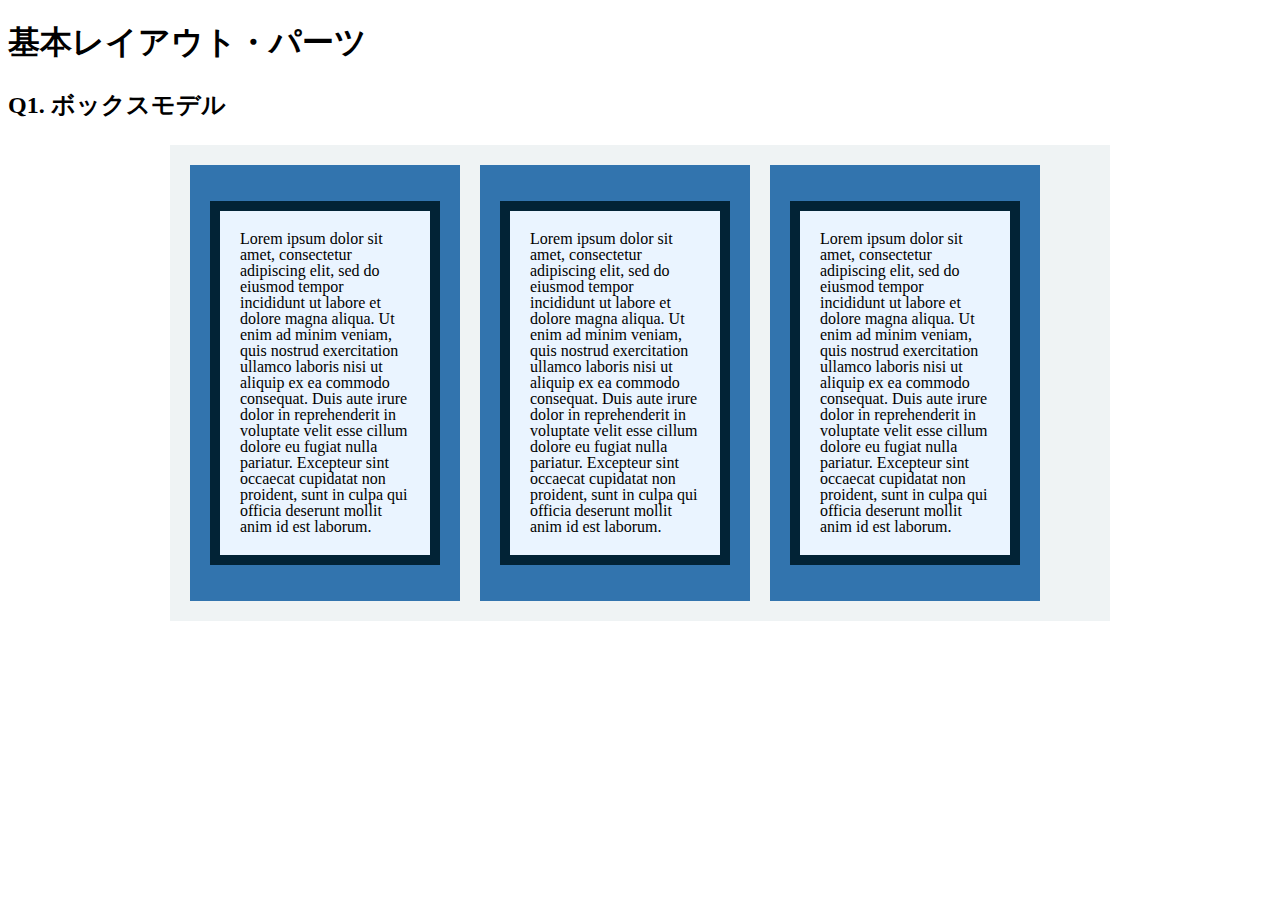
<file: layout_parts/q1/index.html>
<!DOCTYPE html>
<html>

<head>
  <meta charset="utf-8">
  <meta http-equiv="X-UA-Compatible" content="IE=edge">
  <meta name="viewport" content="width=device-width, initial-scale=1.0, maximum-scale=1.0, user-scalable=no">
  <meta name="format-detection" content="telephone=no">
  <title>基本レイアウト・パーツ</title>
  <link rel="stylesheet" href="http://gizumo-inc.github.io/sample/front-lesson/layout_parts_new/assets/css/reset.css">
  <link rel="stylesheet" href="http://gizumo-inc.github.io/sample/front-lesson/layout_parts_new/assets/css/base.css">
  <link rel="stylesheet" href="css/style.css">
</head>

<body>
  <div class="wrapper">
    <h1 class="title">基本レイアウト・パーツ</h1>
    <h2 class="headline">
      <p class="headline__text">Q1. ボックスモデル</p>
    </h2>
    <div class="box">
      <!-- 回答はクラスq1の要素の中に書いてね -->
      <!-- すでについてるクラスにはstyleを指定しない。styleをつける場合は自分で新たにクラスをつけること -->
      <div class="q1 contents clearfix">

        <div class="c-box">
          <p>Lorem ipsum dolor sit amet, consectetur adipiscing elit, sed do eiusmod tempor incididunt ut labore
            et dolore magna aliqua. Ut enim ad minim veniam, quis nostrud exercitation ullamco laboris nisi ut
            aliquip ex ea commodo consequat. Duis aute irure dolor in reprehenderit in voluptate velit esse cillum
            dolore eu fugiat nulla pariatur. Excepteur sint occaecat cupidatat non proident, sunt in culpa qui
            officia deserunt mollit anim id est laborum.</p>
        </div>
        <!-- c-box -->

        <div class="c-box">
          <p>Lorem ipsum dolor sit amet, consectetur adipiscing elit, sed do eiusmod tempor incididunt ut labore
            et dolore magna aliqua. Ut enim ad minim veniam, quis nostrud exercitation ullamco laboris nisi ut
            aliquip ex ea commodo consequat. Duis aute irure dolor in reprehenderit in voluptate velit esse cillum
            dolore eu fugiat nulla pariatur. Excepteur sint occaecat cupidatat non proident, sunt in culpa qui
            officia deserunt mollit anim id est laborum.</p>
        </div>
        <!-- c-box -->
        <div class="c-box">
          <p>Lorem ipsum dolor sit amet, consectetur adipiscing elit, sed do eiusmod tempor incididunt ut labore
            et dolore magna aliqua. Ut enim ad minim veniam, quis nostrud exercitation ullamco laboris nisi ut
            aliquip ex ea commodo consequat. Duis aute irure dolor in reprehenderit in voluptate velit esse cillum
            dolore eu fugiat nulla pariatur. Excepteur sint occaecat cupidatat non proident, sunt in culpa qui
            officia deserunt mollit anim id est laborum.</p>
        </div>
        <!-- c-box -->

      </div>
      <!-- contents -->


      <!-- 回答はクラスq1の要素の中に書いてね -->
    </div>
  </div>
</body>

</html>
</file>
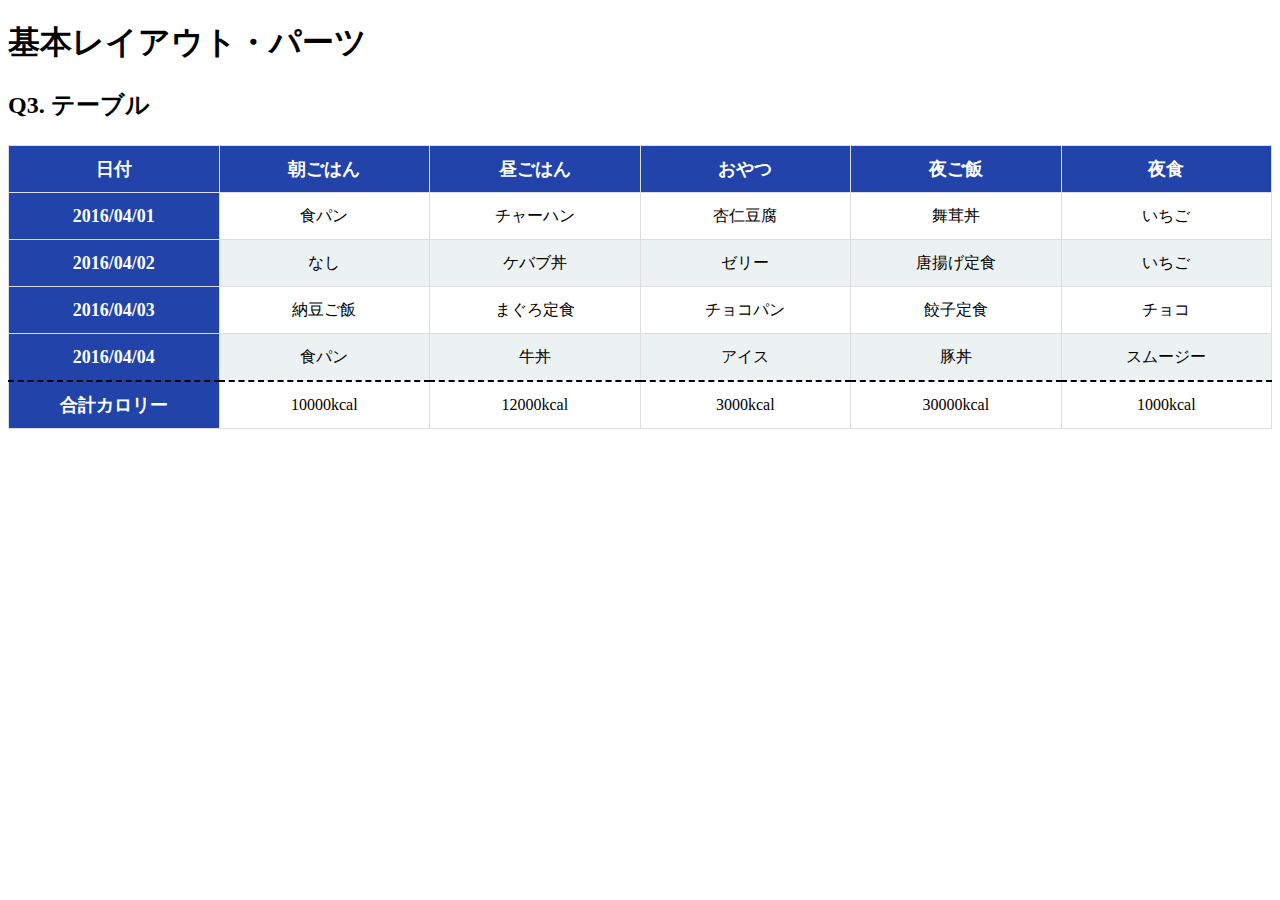
<file: layout_parts/q3/index.html>
<!DOCTYPE html>
<html>

<head>
  <meta charset="utf-8">
  <meta http-equiv="X-UA-Compatible" content="IE=edge">
  <meta name="viewport" content="width=device-width, initial-scale=1.0, maximum-scale=1.0, user-scalable=no">
  <meta name="format-detection" content="telephone=no">
  <title>基本レイアウト・パーツ</title>
  <link rel="stylesheet" href="http://gizumo-inc.github.io/sample/front-lesson/layout_parts_new/assets/css/reset.css">
  <link rel="stylesheet" href="http://gizumo-inc.github.io/sample/front-lesson/layout_parts_new/assets/css/base.css">
  <link rel="stylesheet" href="css/style.css">
</head>

<body>
  <div class="wrapper">
    <h1 class="title">基本レイアウト・パーツ</h1>
    <h2 class="headline">
      <p class="headline__text">Q3. テーブル</p>
    </h2>
    <div class="box">
      <!-- 回答はクラスq3の要素の中に書いてね -->
      <!-- すでについてるクラスにはstyleを指定しない。styleをつける場合は自分で新たにクラスをつけること -->

      <div class="q3">
        <table class="q-table">
          <thead>
            <tr>
              <th>日付</th>
              <th>朝ごはん</th>
              <th>昼ごはん</th>
              <th>おやつ</th>
              <th>夜ご飯</th>
              <th>夜食</th>
            </tr>
          </thead>
          <tbody>
            <tr>
              <th>2016/04/01</th>
              <td>食パン</td>
              <td>チャーハン</td>
              <td>杏仁豆腐</td>
              <td>舞茸丼</td>
              <td>いちご</td>
            </tr>
            <!-- class="is-grey" -->
            <tr>
              <th>2016/04/02</th>
              <td>なし</td>
              <td>ケバブ丼</td>
              <td>ゼリー</td>
              <td>唐揚げ定食</td>
              <td>いちご</td>
            </tr>
            <tr>
              <th>2016/04/03</th>
              <td>納豆ご飯</td>
              <td>まぐろ定食</td>
              <td>チョコパン</td>
              <td>餃子定食</td>
              <td>チョコ</td>
            </tr>
            <!-- class="is-grey" -->
            <tr>
              <th>2016/04/04</th>
              <td>食パン</td>
              <td>牛丼</td>
              <td>アイス</td>
              <td>豚丼</td>
              <td>スムージー</td>
            </tr>
            <!-- class="is-dashed" -->
            <tr>
              <th>合計カロリー</th>
              <td>10000kcal</td>
              <td>12000kcal</td>
              <td>3000kcal</td>
              <td>30000kcal</td>
              <td>1000kcal</td>
            </tr>
          </tbody>

        </table>

      </div>
      <!-- 回答はクラスq3の要素の中に書いてね -->
    </div>
  </div>
</body>

</html>
</file>
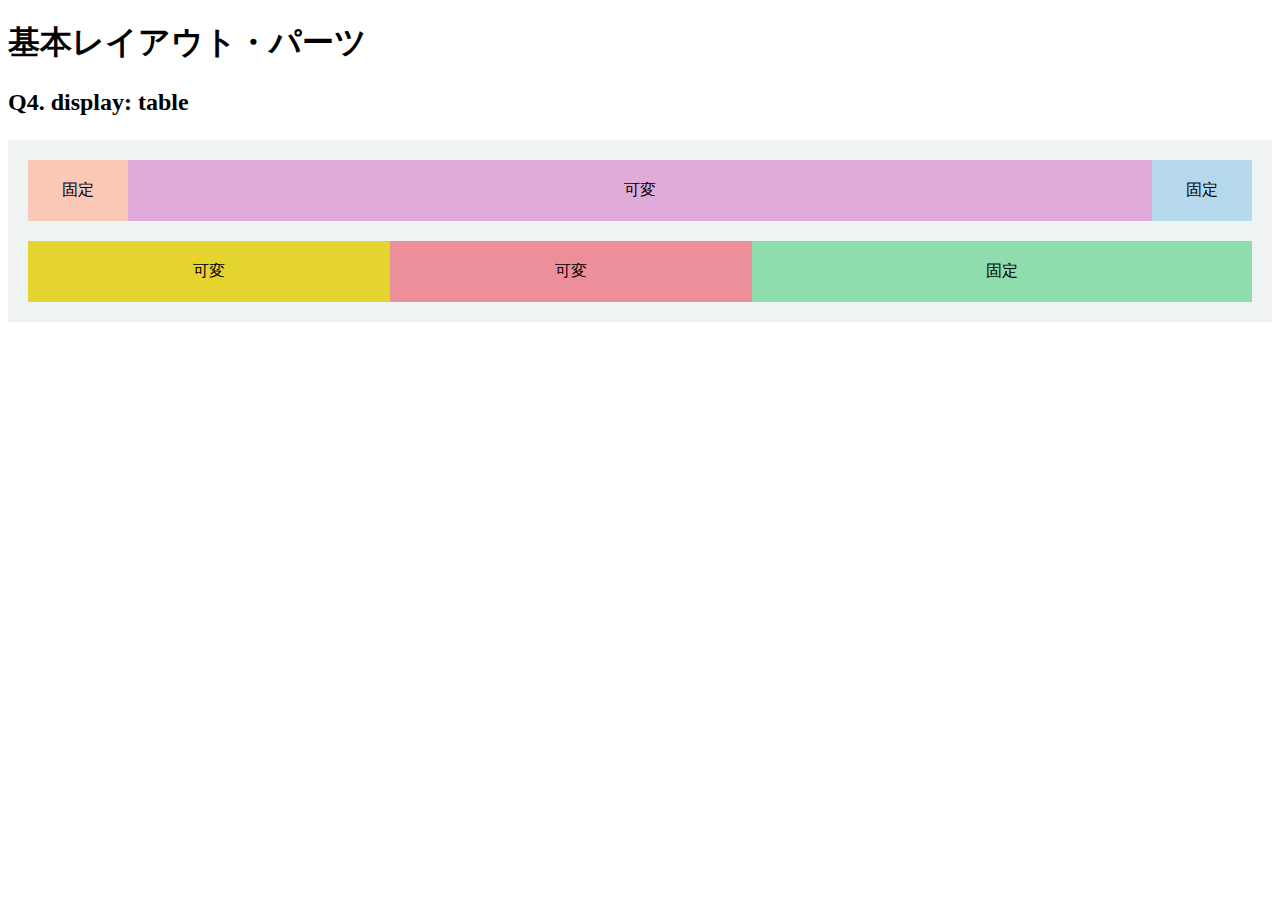
<file: layout_parts/q4/index.html>
<!DOCTYPE html>
<html>

<head>
  <meta charset="utf-8">
  <meta http-equiv="X-UA-Compatible" content="IE=edge">
  <meta name="viewport" content="width=device-width, initial-scale=1.0, maximum-scale=1.0, user-scalable=no">
  <meta name="format-detection" content="telephone=no">
  <title>基本レイアウト・パーツ</title>
  <link rel="stylesheet" href="http://gizumo-inc.github.io/sample/front-lesson/layout_parts_new/assets/css/reset.css">
  <link rel="stylesheet" href="http://gizumo-inc.github.io/sample/front-lesson/layout_parts_new/assets/css/base.css">
  <link rel="stylesheet" href="css/style.css">
</head>

<body>
  <div class="wrapper">
    <h1 class="title">基本レイアウト・パーツ</h1>
    <h2 class="headline">
      <p class="headline__text">Q4. display: table</p>
    </h2>
    <div class="box">
      <!-- 回答はクラスq4の要素の中に書いてね -->
      <!-- すでについてるクラスにはstyleを指定しない。styleをつける場合は自分で新たにクラスをつけること -->
      <!-- 新たにタグは追加しなくてもできます。 -->

      <!-- ASK -->
      <!-- Q1.色分けするとき、'is-**'みたいにクラスを振ってバックグラウンドカラーをつけた方がいい？それともf-line内だと、可変が1つしかないのでそれにはクラスを振らずに、可変のクラスに直接バックグラウンドカラーをつけるべき？ -->
      <!-- A1. -->
      <!-- ASK -->
      <div class="q4 is-table">
        <div class="t-contents">
          <div class="common is-orange">固定</div>
          <div class="common is-purple">可変</div>
          <div class="common is-blue">固定</div>
        </div>
        <div class="t-contents">
          <div class="common is-red">可変</div>
          <div class="common is-yellow">可変</div>
          <div class="common is-green">固定</div>
        </div>
      </div>
      <!-- 回答はクラスq4の要素の中に書いてね -->
    </div>
  </div>
</body>

</html>
</file>
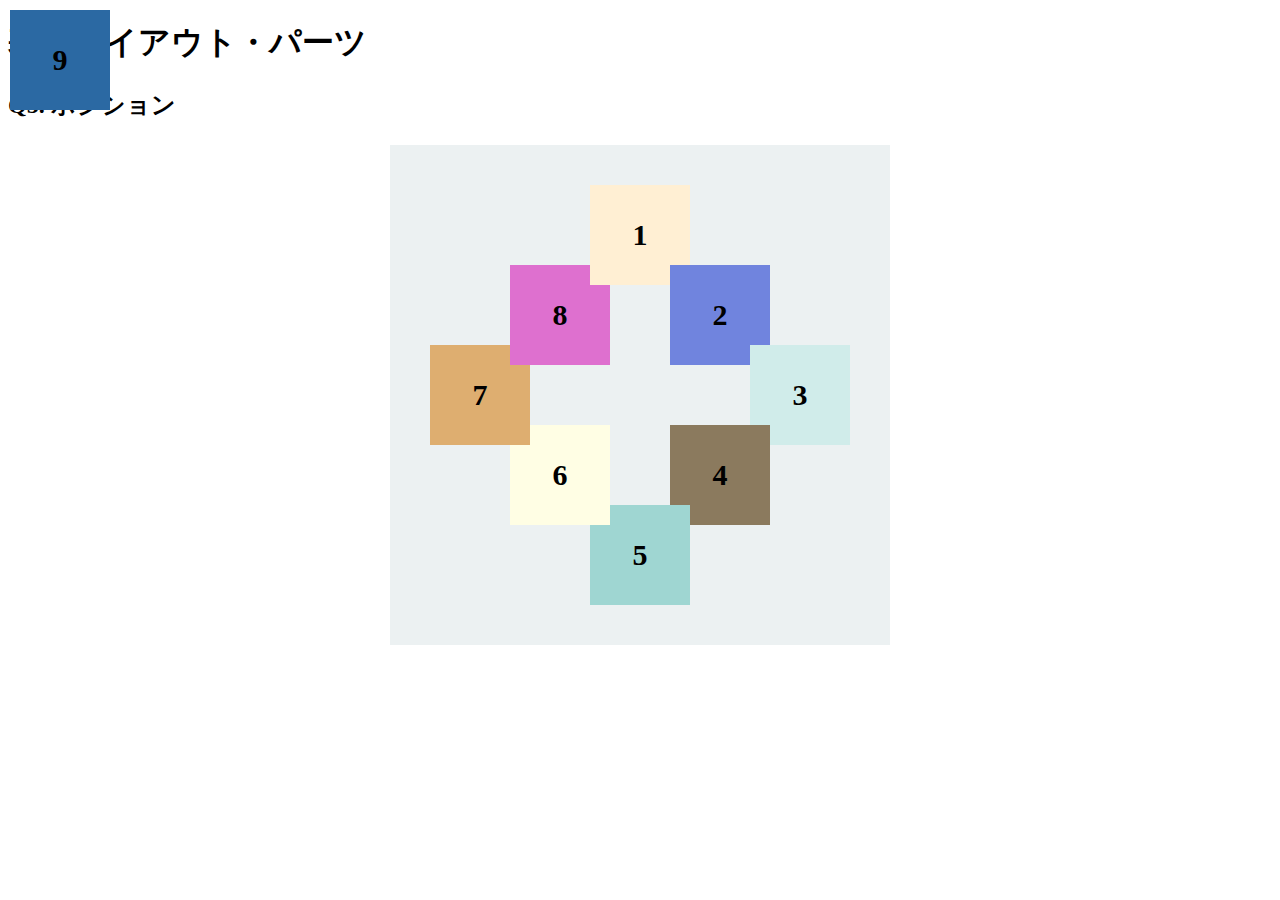
<file: layout_parts/q5/index.html>
<!DOCTYPE html>
<html>
  <head>
    <meta charset="utf-8">
    <meta http-equiv="X-UA-Compatible" content="IE=edge">
    <meta name="viewport" content="width=device-width, initial-scale=1.0, maximum-scale=1.0, user-scalable=no">
    <meta name="format-detection" content="telephone=no">
    <title>基本レイアウト・パーツ</title>
    <link rel="stylesheet" href="http://gizumo-inc.github.io/sample/front-lesson/layout_parts_new/assets/css/reset.css">
    <link rel="stylesheet" href="http://gizumo-inc.github.io/sample/front-lesson/layout_parts_new/assets/css/base.css">
    <link rel="stylesheet" href="css/style.css">
  </head>
  <body>
    <div class="wrapper">
      <h1 class="title">基本レイアウト・パーツ</h1>
      <h2 class="headline">
        <p class="headline__text">Q5. ポジション</p>
      </h2>
      <div class="box is-center">
        <!-- 回答はクラスq5の要素の中に書いてね -->
        <!-- すでについてるクラスにはstyleを指定しない。styleをつける場合は自分で新たにクラスをつけること -->
        <!-- 新たにタグは追加しなくてもできます。 -->
        <!-- ASK -->
      <!-- Q1.1のboxに8のboxの色の四角を重ねただけだが、他に方法はあるの？-->
      <!-- A1. -->
      <!-- ASK -->

        <div class="q5 q5_box">
          <div class="q5_inner_box eight common">8</div>
          <div class="q5_inner_box five common">5</div>
          <div class="q5_inner_box one common">1</div>
          <div class="q5_inner_box seven common">7</div>
          <div class="q5_inner_box four common">4</div>
          <div class="q5_inner_box six common">6</div>
          <div class="q5_inner_box two common">2</div>
          <div class="q5_inner_box three common">3</div>
          <div class="q5_inner_box nine common">9</div>
        </div>     <!-- 回答はクラスq5の要素の中に書いてね -->
      </div>
    </div>
  </body>
</html>
<!-- 3/4 山口メンター 修正2回目 boxクラスを排除→boxクラスが邪魔をしてmargin-top:20px;が、全体に当たっていた。-->
<!--
<div class="box q5_inner_box eight common">8</div>
<div class="box q5_inner_box five common">5</div>
<div class="box q5_inner_box one common">1</div>
<div class="box q5_inner_box seven common">7</div>
<div class="box q5_inner_box four common">4</div>
<div class="box q5_inner_box six common">6</div>
<div class="box q5_inner_box two common">2</div>
<div class="box q5_inner_box three common">3</div>
<div class="box q5_inner_box nine common">9</div> -->

<!-- 3/3 境野メンター 修正1回目 クラスの共通化＋flexでの中央寄せをline-height && text-align に変更 -->
</file>
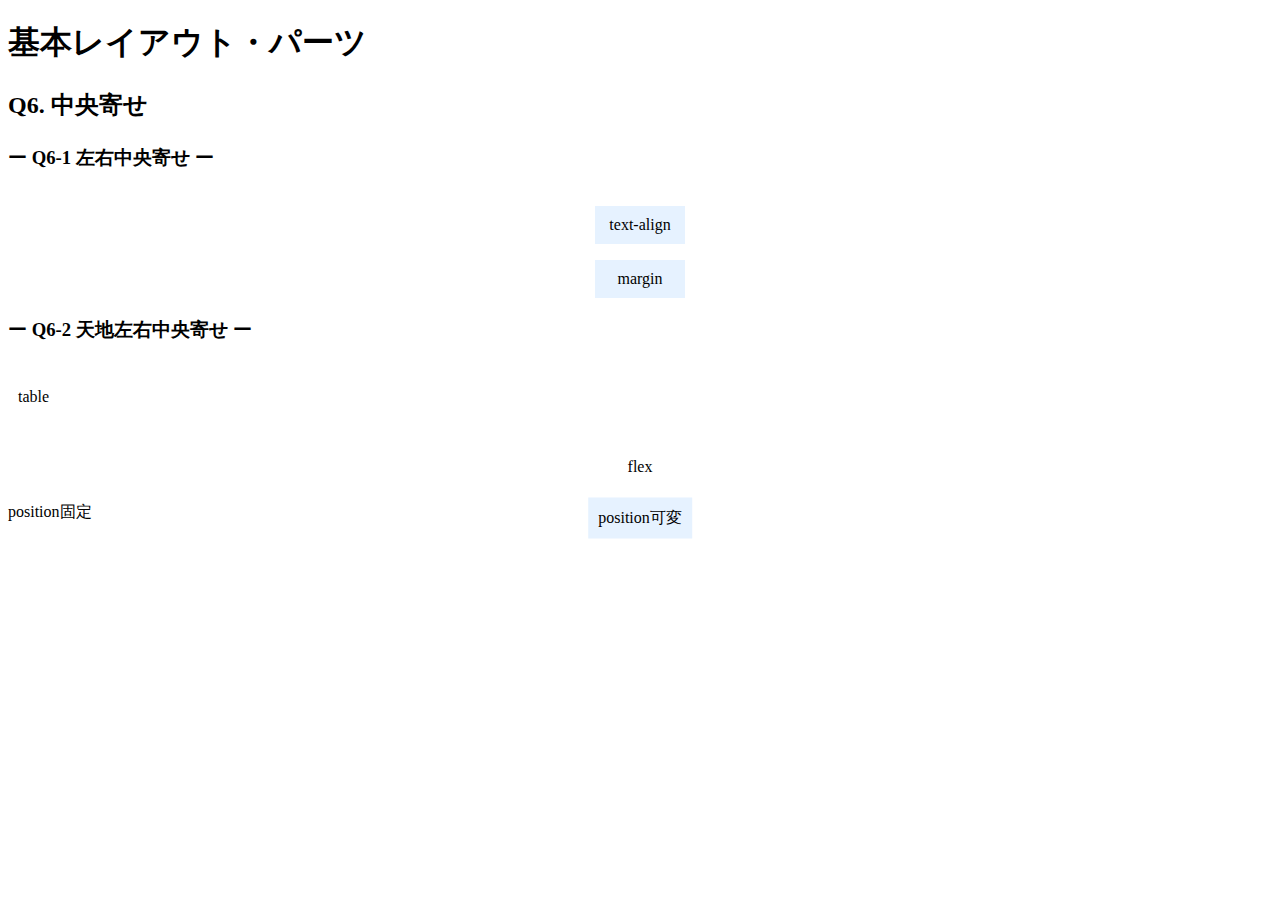
<file: layout_parts/q6/index.html>
<!DOCTYPE html>
<html>
  <head>
    <meta charset="utf-8">
    <meta http-equiv="X-UA-Compatible" content="IE=edge">
    <meta name="viewport" content="width=device-width, initial-scale=1.0, maximum-scale=1.0, user-scalable=no">
    <meta name="format-detection" content="telephone=no">
    <title>基本レイアウト・パーツ</title>
    <link rel="stylesheet" href="http://gizumo-inc.github.io/sample/front-lesson/layout_parts_new/assets/css/reset.css">
    <link rel="stylesheet" href="http://gizumo-inc.github.io/sample/front-lesson/layout_parts_new/assets/css/base.css">
    <link rel="stylesheet" href="css/style.css">
  </head>
  <body>
    <div class="wrapper">
      <h1 class="title">基本レイアウト・パーツ</h1>
      <h2 class="headline">
        <p class="headline__text">Q6. 中央寄せ</p>
      </h2>
      <div class="box">
        <div class="box__inner">
          <h3 class="box__headline">
            <p class="box__headline__text">ー Q6-1 左右中央寄せ ー</p>
          </h3>
          <div class="q6 q6--horizontal">
            <!-- Q6-1の回答はここに書いてね -->
            <!-- 新たにタグは追加しなくてもできます。 -->
            <div class="q6__box">
              <div class="is-center">
                <p class="is-inline bg-color">text-align</p>
              </div>
            </div>
            <!-- Q6-1の回答はここに書いてね -->

            <!-- Q6-1の回答はここに書いてね -->
            <!-- 新たにタグは追加しなくてもできます。 -->
            <div class="q6__box">
              <p class="is-margin is-center bg-color">margin</p>
            </div>
            <!-- Q6-1の回答はここに書いてね -->
          </div>
        </div>

        <div class="box__inner">
          <h3 class="box__headline">
            <p class="box__headline__text">ー Q6-2 天地左右中央寄せ ー</p>
          </h3>
          <!-- Q6-2の回答はここに書いてね -->
          <!-- すでについてるクラスにはstyleを指定しない。styleをつける場合は自分で新たにクラスをつけること -->
          <!-- 新たにタグは追加しなくてもできます。 -->
          <div class="q6 q6--around is-table">
            <div class="is-cell">
              <p>table</p>
            </div>
          </div>
          <!-- Q6-2の回答はここに書いてね -->

          <!-- Q6-2の回答はここに書いてね -->
          <!-- すでについてるクラスにはstyleを指定しない。styleをつける場合は自分で新たにクラスをつけること -->
          <!-- 新たにタグは追加しなくてもできます。 -->
          <div class="q6 q6--around is-flex">
            <p>flex</p>
          </div>
          <!-- Q6-2の回答はここに書いてね -->

          <div class="q6 q6--position">
            <!-- Q6-2の回答はここに書いてね -->
            <!-- すでについてるクラスにはstyleを指定しない。styleをつける場合は自分で新たにクラスをつけること -->
            <!-- 新たにタグは追加しなくてもできます。 -->
            <div class="q6__box is-stable p-relative">
              <p class="q6__box__inner p-absolute-fixed bg-color">position固定</p>
            </div>
            <!-- Q6-2の回答はここに書いてね -->

            <!-- Q6-2の回答はここに書いてね -->
            <!-- すでについてるクラスにはstyleを指定しない。styleをつける場合は自分で新たにクラスをつけること -->
            <!-- 新たにタグは追加しなくてもできます。 -->
            <div class="q6__box is-flexible p-relative">
              <p class="q6__box__inner p-absolute-flex bg-color">position可変</p>
            </div>
            <!-- Q6-2の回答はここに書いてね -->
          </div>
        </div>
      </div>
    </div>
  </body>
</html>
</file>
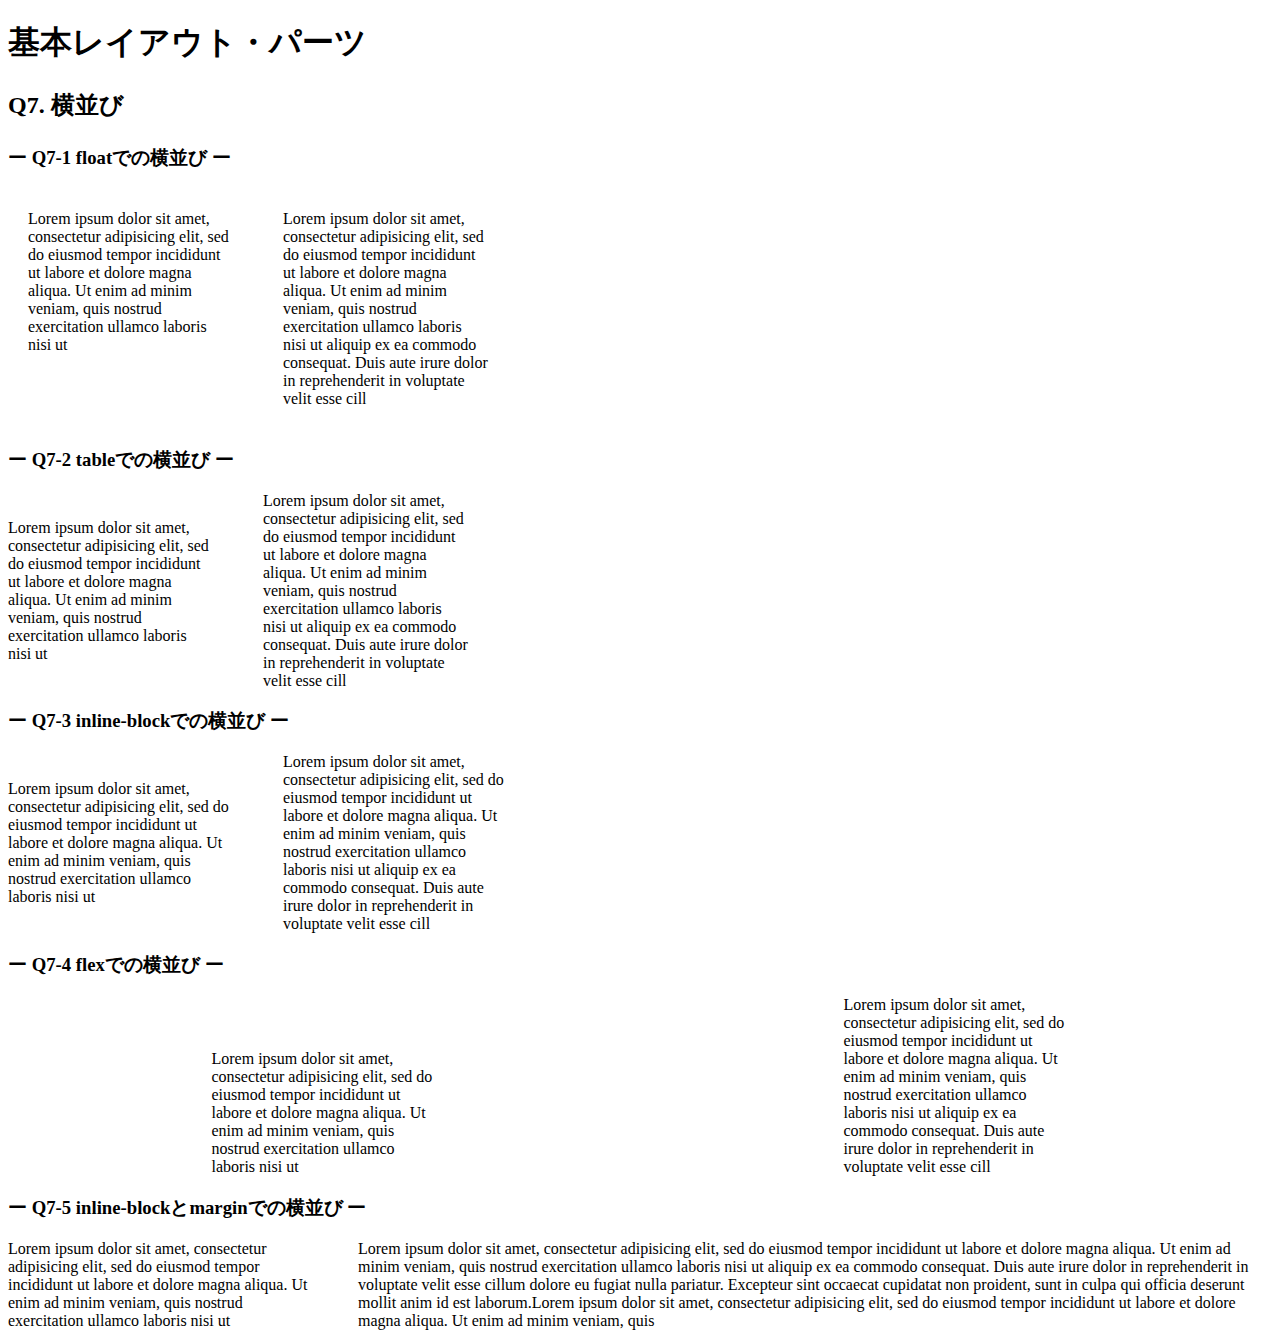
<file: layout_parts/q7/index.html>
<!DOCTYPE html>
<html>

<head>
  <meta charset="utf-8">
  <meta http-equiv="X-UA-Compatible" content="IE=edge">
  <meta name="viewport" content="width=device-width, initial-scale=1.0, maximum-scale=1.0, user-scalable=no">
  <meta name="format-detection" content="telephone=no">
  <title>基本レイアウト・パーツ</title>
  <link rel="stylesheet" href="http://gizumo-inc.github.io/sample/front-lesson/layout_parts_new/assets/css/reset.css">
  <link rel="stylesheet" href="http://gizumo-inc.github.io/sample/front-lesson/layout_parts_new/assets/css/base.css">
  <link rel="stylesheet" href="css/style.css">
</head>

<body>
  <div class="wrapper">
    <h1 class="title">基本レイアウト・パーツ</h1>
    <h2 class="headline">
      <p class="headline__text">Q7. 横並び</p>
    </h2>
    <div class="box">
      <div class="box__inner">
        <h3 class="box__headline">
          <p class="box__headline__text">ー Q7-1 floatでの横並び ー</p>
        </h3>
        <!-- Q7の回答はここに書いてね -->
        <!-- すでについてるクラスにはstyleを指定しない。styleをつける場合は自分で新たにクラスをつけること -->
        <!-- 新たにタグは追加しなくてもできます。 -->
        <div class="q7 q7--float">
          <div class="q7__inner f-box clearfix">
            <div class="q7__box f-contents">
              Lorem ipsum dolor sit amet, consectetur adipisicing elit, sed do eiusmod tempor incididunt ut labore et
              dolore magna aliqua. Ut enim ad minim veniam, quis nostrud exercitation ullamco laboris nisi ut
            </div>
            <div class="q7__box f-contents">
              Lorem ipsum dolor sit amet, consectetur adipisicing elit, sed do eiusmod tempor incididunt ut labore et
              dolore magna aliqua. Ut enim ad minim veniam, quis nostrud exercitation ullamco laboris nisi ut aliquip ex
              ea commodo consequat. Duis aute irure dolor in reprehenderit in voluptate velit esse cill
            </div>
          </div>
        </div>
        <!-- Q7の回答はここに書いてね -->
      </div>

      <div class="box__inner">
        <h3 class="box__headline">
          <p class="box__headline__text">ー Q7-2 tableでの横並び ー</p>
        </h3>
        <!-- Q7の回答はここに書いてね -->
        <!-- すでについてるクラスにはstyleを指定しない。styleをつける場合は自分で新たにクラスをつけること -->
        <!-- 新たにタグは追加しなくてもできます。 -->
        <div class="q7 q7--table">
          <div class="q7__inner t-table">
            <div class="q7__box t-cell">
              <div class="q7__box__text t-box2">
                Lorem ipsum dolor sit amet, consectetur adipisicing elit, sed do eiusmod tempor incididunt ut labore et
                dolore magna aliqua. Ut enim ad minim veniam, quis nostrud exercitation ullamco laboris nisi ut
              </div>
            </div>
            <div class="q7__box t-cell">
              <div class="q7__box__text t-box2">
                Lorem ipsum dolor sit amet, consectetur adipisicing elit, sed do eiusmod tempor incididunt ut labore et
                dolore magna aliqua. Ut enim ad minim veniam, quis nostrud exercitation ullamco laboris nisi ut aliquip
                ex ea commodo consequat. Duis aute irure dolor in reprehenderit in voluptate velit esse cill
              </div>
            </div>
          </div>
        </div>
        <!-- Q7の回答はここに書いてね -->
      </div>

      <div class="box__inner">
        <h3 class="box__headline">
          <p class="box__headline__text">ー Q7-3 inline-blockでの横並び ー</p>
        </h3>
        <!-- Q7の回答はここに書いてね -->
        <!-- すでについてるクラスにはstyleを指定しない。styleをつける場合は自分で新たにクラスをつけること -->
        <!-- ask i-contents=箱500||i-inline=display:inline-block;/箱225/ml50px||i-inline:first-chil=margin-left:0; ちょうど500なのになんで？  -->

        <!-- 新たにタグは追加しなくてもできます。 -->
        <div class="q7 q7--inlineblock">
          <div class="q7__inner i-contents">
            <div class="q7__box i-inline">
              Lorem ipsum dolor sit amet, consectetur adipisicing elit, sed do eiusmod tempor incididunt ut labore et
              dolore magna aliqua. Ut enim ad minim veniam, quis nostrud exercitation ullamco laboris nisi ut
            </div>
            <div class="q7__box i-inline">Lorem ipsum dolor sit amet, consectetur adipisicing elit, sed do eiusmod
              tempor incididunt ut labore et dolore magna aliqua. Ut enim ad minim veniam, quis nostrud exercitation
              ullamco laboris nisi ut aliquip ex ea commodo consequat. Duis aute irure dolor in reprehenderit in
              voluptate velit esse cill
            </div>
          </div>
        </div>
        <!-- Q7の回答はここに書いてね -->
      </div>

      <div class="box__inner">
        <h3 class="box__headline">
          <p class="box__headline__text">ー Q7-4 flexでの横並び ー</p>
        </h3>
        <!-- Q7の回答はここに書いてね -->
        <!-- すでについてるクラスにはstyleを指定しない。styleをつける場合は自分で新たにクラスをつけること -->
        <!-- 新たにタグは追加しなくてもできます。 -->
        <div class="q7 q7--flex">
          <div class="q7__inner fl-flex">
            <div class="q7__box fl-box">
              Lorem ipsum dolor sit amet, consectetur adipisicing elit, sed do eiusmod tempor incididunt ut labore et
              dolore magna aliqua. Ut enim ad minim veniam, quis nostrud exercitation ullamco laboris nisi ut
            </div>
            <div class="q7__box fl-box">
              Lorem ipsum dolor sit amet, consectetur adipisicing elit, sed do eiusmod tempor incididunt ut labore et
              dolore magna aliqua. Ut enim ad minim veniam, quis nostrud exercitation ullamco laboris nisi ut aliquip ex
              ea commodo consequat. Duis aute irure dolor in reprehenderit in voluptate velit esse cill
            </div>
          </div>
        </div>
        <!-- Q7の回答はここに書いてね -->
      </div>

      <div class="box__inner">
        <h3 class="box__headline">
          <p class="box__headline__text">ー Q7-5 inline-blockとmarginでの横並び ー</p>
        </h3>
        <!-- Q7の回答はここに書いてね -->
        <!-- すでについてるクラスにはstyleを指定しない。styleをつける場合は自分で新たにクラスをつけること -->
        <!-- 新たにタグは追加しなくてもできます。 -->
        <div class="q7 q7--margin">
          <div class="q7__inner is-full font-zero">
            <div class="q7__box  m-fixed">
              <div class="q7__box__text">Lorem ipsum dolor sit amet, consectetur adipisicing elit, sed do
                eiusmod tempor incididunt ut labore et dolore magna aliqua. Ut enim ad minim veniam, quis nostrud
                exercitation ullamco laboris nisi ut</div>
            </div>
            <div class="q7__box m-flex">
              <div class="q7__box__text">Lorem ipsum dolor sit amet, consectetur adipisicing elit, sed do eiusmod
                tempor incididunt ut labore et dolore magna aliqua. Ut enim ad minim veniam, quis nostrud exercitation
                ullamco laboris nisi ut aliquip ex ea commodo consequat. Duis aute irure dolor in reprehenderit in
                voluptate velit esse cillum dolore eu fugiat nulla pariatur. Excepteur sint occaecat cupidatat non
                proident, sunt in culpa qui officia deserunt mollit anim id est laborum.Lorem ipsum dolor sit amet,
                consectetur adipisicing elit, sed do eiusmod tempor incididunt ut labore et dolore magna aliqua. Ut enim
                ad minim veniam, quis</div>
            </div>
          </div>
        </div>
        <!-- Q7の回答はここに書いてね -->
      </div>
    </div>
  </div>
</body>

</html>
</file>
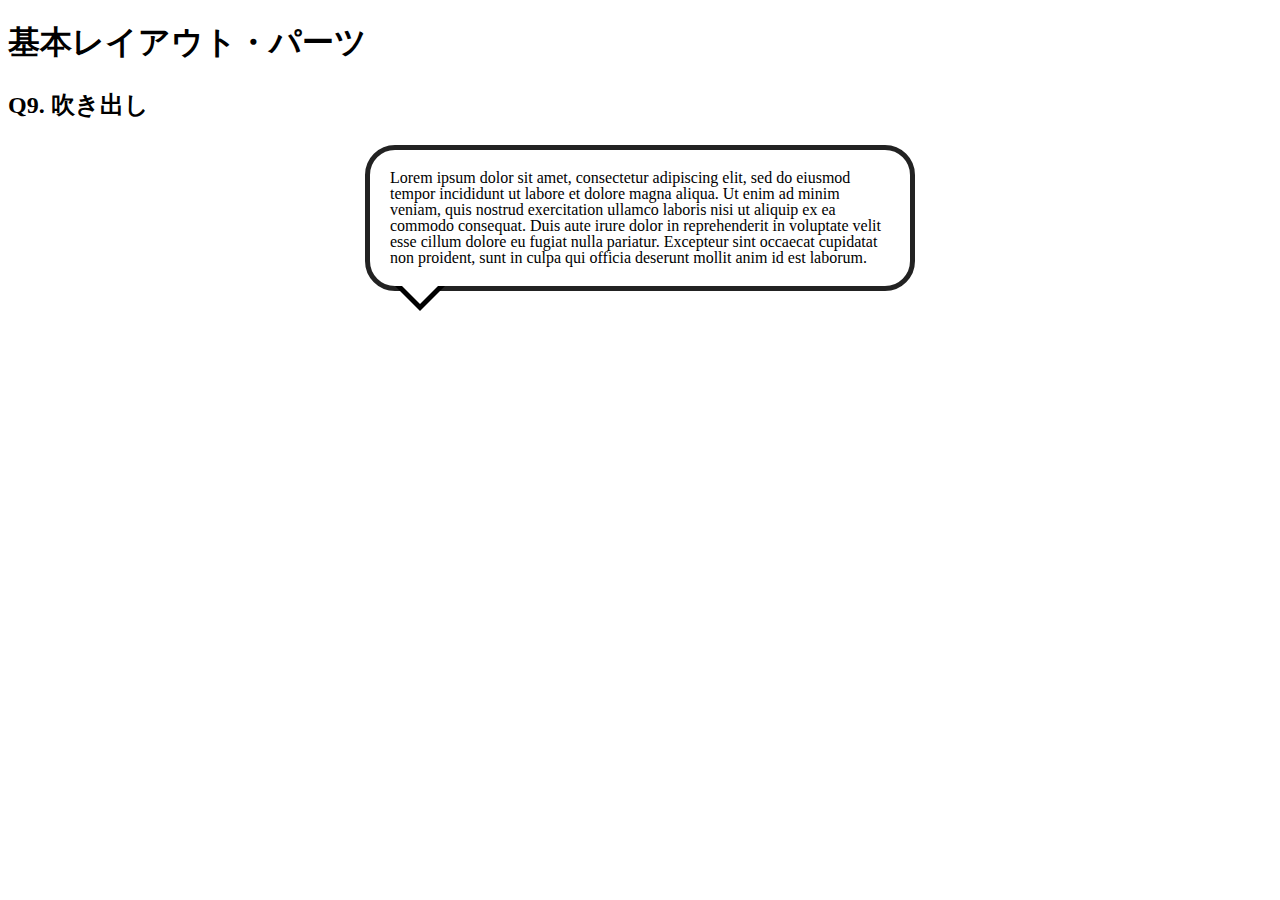
<file: layout_parts/q9/index.html>
<!DOCTYPE html>
<html>

<head>
  <meta charset="utf-8">
  <meta http-equiv="X-UA-Compatible" content="IE=edge">
  <meta name="viewport" content="width=device-width, initial-scale=1.0, maximum-scale=1.0, user-scalable=no">
  <meta name="format-detection" content="telephone=no">
  <title>基本レイアウト・パーツ</title>
  <link rel="stylesheet" href="http://gizumo-inc.github.io/sample/front-lesson/layout_parts_new/assets/css/reset.css">
  <link rel="stylesheet" href="http://gizumo-inc.github.io/sample/front-lesson/layout_parts_new/assets/css/base.css">
  <link rel="stylesheet" href="css/style.css">
</head>

<body>
  <div class="wrapper">
    <h1 class="title">基本レイアウト・パーツ</h1>
    <h2 class="headline">
      <p class="headline__text">Q9. 吹き出し</p>
    </h2>
    <div class="box">
      <!-- 回答はクラスq9の要素の中に書いてね -->
      <!-- すでについてるクラスにはstyleを指定しない。styleをつける場合は自分で新たにクラスをつけること -->
      <div class="q9">
        <div class="text">
          Lorem ipsum dolor sit amet, consectetur adipiscing elit, sed do eiusmod tempor incididunt ut labore et dolore magna aliqua. Ut enim ad minim veniam, quis nostrud exercitation ullamco laboris nisi ut aliquip ex ea commodo consequat. Duis aute irure dolor in reprehenderit in voluptate velit esse cillum dolore eu fugiat nulla pariatur. Excepteur sint occaecat cupidatat non proident, sunt in culpa qui officia deserunt mollit anim id est laborum.
        </div>
      </div>
      <!-- 回答はクラスq9の要素の中に書いてね -->
    </div>
  </div>
</body>

</html>
</file>
<file: layout_parts/q1/css/style.css>
@charset "UTF-8";

/* 回答はここに書いてね */
.clearfix:after {
  display: block;
  content: "";
  clear: both;
}

.contents {
  margin: 0 auto;
  width: 900px;
  padding: 20px;
  background-color: #eff3f4;
}
.c-box {
  float: left;
  padding: 20px;
  margin-left: 20px;
  width: 230px;
  background-color: #3274ae;
}
/* ?????contentsに必要?????? */
.contents
.c-box:first-child {
  margin-left: 0;
}
.box p {
  border: 10px solid #022336;
  background-color: #eaf4ff;
  padding: 20px;
  line-height: 16px;
  font-size: 16px;
}
/* 回答はここに書いてね */
</file>
<file: layout_parts/q3/css/style.css>
@charset "UTF-8";

/* 回答はここに書いてね nth-childあり*/
.q-table {
  border-collapse: collapse;
  text-align: center;
  table-layout: fixed;
  width: 100%;
  font-size: 16px;
  line-height: 18px;
}

.q-table th,
.q-table td {
  border: solid #dedede 1px;
  padding: 10px;
  vertical-align: middle;
}

/* 奇数行(odd or 2n+1)のグレー */
.q-table tr:nth-child(even) {
  background-color: #ecf1f2;
}

 /* thの青文字 */
.q-table th:nth-child(n+1),
.q-table th:first-child {
  background-color: #2244aa;
  font-size: 18px;
  line-height: 26px;
  color: white;
}
/* 最後のダッシュ線 */
.q-table tr:nth-child(n+5) {
  border-top: dashed #000 2px;
}
/* 回答はここに書いてね */

/* 3/3 山口メンター ⑴dashedが1行目の上に当たる⑵1行目に青bgcが当たってない⑶合計カロリーの値が真ん中じゃない

 ⑴
.q-table tr:last-child →.q-table tr:nth-child(n+5)



 ⑵
.q-table tr:first-child,→.q-table th:nth-child(n+1),


 ⑶
.q-table th,
.q-table td {
  border: solid #dedede 1px;
  padding: 10px;
<<vertical-align: middle; ←追加>>
*/


/* 回答はここに書いてね nth-childなし
.q-table {
  border-collapse: collapse;
  text-align: center;
  width: 100%;
}
.q-table th ,tr ,td{
  border: solid #dedede 1px;
  padding: 10px;

}
.is-grey {
  background-color: #ecf1f2;
}
.q-table th {
  background-color: #2244aa;
  line-height: 26px;
  font-size: 18px;
  color: white;
}
.is-dashed {
  border-top: dashed #000 2px;
} */
/* 回答はここに書いてね */
</file>
<file: layout_parts/q4/css/style.css>
@charset "UTF-8";

/* 回答はここに書いてね */
/* 共通 */
.is-table {
  background-color: #eff3f4;
  padding: 20px;
}

.common {
  padding: 20px 0;
  display: table-cell;

}
.t-contents {
  text-align: center;
  display: table;
  margin-top: 20px;
  width: 100%;
}
.t-contents:first-child {
  margin-top: 0;
}

/* color */
.is-orange {
  background-color: #fbc8b8;
  width: 100px;
}
.is-blue {
  background-color: #b6d8ed;
  width: 100px;
}
.is-purple {
  background-color: #e0abd9;
}
.is-red {
  background-color: #e5d32e;
}
.is-yellow {
  background-color: #ec8f9a;
}
.is-green {
  background-color: #8fdcad;
  width: 500px;
}

/* 回答はここに書いてね */
</file>
<file: layout_parts/q5/css/style.css>
@charset "UTF-8";

/* 回答はここに書いてね */
.common {
  position: absolute;
  width: 100px;
  height: 100px;
  font-weight: bold;
  font-size: 30px;
}

.q5_box {
  background-color: #ecf1f2;
  position: relative;
  height: 500px;
  padding: 40px;
  width: 500px;
  margin: 0 auto;
  box-sizing: border-box;
}

.q5_inner_box {
  line-height: 100px;
  text-align: center;
}

.one {
  background-color: #ffefd3;
  top: 40px;
  right: 200px;
  z-index: 1;
}

.two {
  background-color: #7084de;
  top: 120px;
  right: 120px;
  z-index: 2;
}

.three {
  background-color: #d0ecea;
  top: 200px;
  right: 40px;
  z-index: 3;
}

.four {
  background-color: #8b7a5e;
  bottom: 120px;
  right: 120px;
  z-index: 4;
}

.five {
  background-color: #9fd6d2;
  bottom: 40px;
  left: 200px;
  z-index: 5;
}

.six {
  background-color: #fffee4;
  position: absolute;
  bottom: 120px;
  left: 120px;
  z-index: 6;
}

.seven {
  background-color: #deae70;
  bottom: 200px;
  left: 40x;
  z-index: 7;
}

.eight {
  background-color: #de70cf;
  top: 120px;
  left: 120px;
  z-index: 8;
}

.eight::after {
  position: absolute;
  content: "";
  left: 80px;
  bottom: 80px;
  width: 20px;
  height: 20px;
  background-color: #ffefd3;
}

.nine {
  background-color: #2b69a3;
  position: fixed;
  left: 10px;
  top: 10px;
}


/* 回答はここに書いてね */
</file>
<file: layout_parts/q6/css/style.css>
@charset "UTF-8";

/* 回答はここに書いてね */
/* q6-1 text-align&&margin */
.is-center {
  text-align: center;
}

.bg-color {
  background-color: #e6f2ff;
}

.is-inline {
  padding: 10px;
  width: 70px;
  display: inline-block;
}

.is-margin {
  margin: 0 auto;
  width: 90px;
  padding: 10px;
  box-sizing: border-box;
}

/* q6-2 table */
.is-table {
  display: table;
}
.is-cell {
  display: table-cell;
  vertical-align: middle;
  text-align: center;
}
.is-cell p {
  padding: 10px;
  background-color: #fff;
  display: inline-block;
}

/* q6-2 flex */

.is-flex {
  display: flex;
  align-items: center;
  justify-content: center;
}
.is-flex p {
  padding: 10px;
  background-color: #fff;
}

/* q6-3 fiexd */

.p-relative {
  position: relative;
}

.p-absolute-fixed {
  position: absolute;
  bottom: 0;
  right: 0;
  left: 0;
  top: 0;
  margin: auto;
}
/* q6-3  flex*/

.p-absolute-flex {
  position: absolute;
  top: 50%;
  left: 50%;
  transform: translate(-50%, -50%);
  padding: 10px;
}
/* 回答はここに書いてね */
</file>
<file: layout_parts/q7/css/style.css>
@charset "UTF-8";

/* 回答はここに書いてね */
/* q7-1 float */
.clearfix::after {
  clear: both;
  content: "";
  display: block;
}

.f-box {
  padding: 20px;
}

.f-contents {
  float: left;
  margin-left: 50px;
  width: 205px;
}

.f-contents:first-child {
  margin-left: 0;
}

/* q7-2 table */

.t-table {
  display: table;
}
/*
<<vartical-alignはインライン要素同士での縦の位置を調整する
＋浮いてる要素には効かないp-aboslute/relative/floatなど>>
*/
/*<<table-cellではflexぽくなる>>*/
.t-cell {
  display: table-cell;
  vertical-align: middle;
  padding-left: 50px;
}
.t-cell:first-child {
  padding-left: 0;
}

.t-box2 {
  width: 205px;
}

/* q7-3 inline  */
/* 謎余白削除 */
.i-contents {
  font-size: 0;
}
/* 親要素でfont-size: 0;なのでfont-size: 16px;を記載しろ */
.i-inline {
  width: 225px;
  display: inline-block;
  font-size: 16px;
  vertical-align: middle;
  box-sizing: border-box;
  margin-left: 50px;
}

.i-inline:first-child {
  margin-left: 0;
}

/* q7-4 flex  */

.fl-flex {
  display: flex;
  justify-content: space-around;
  align-items: flex-end;
}
.fl-box {
  width: 225px;
  box-sizing: border-box;
}

/* q7-5 inline+margin */
.font-zero {
  font-size: 0;
}
.m-flex {
  width: 100%;
  margin-left: -300px;
  padding-left: 350px;
  display: inline-block;
  box-sizing: border-box;
  font-size: 16px;
}

.m-fixed {
  width: 300px;
  display: inline-block;
  box-sizing: border-box;
  vertical-align: top;
  font-size: 16px;
}

/* 回答はここに書いてね */
</file>
<file: layout_parts/q9/css/style.css>
@charset "UTF-8";

/* 回答はここに書いてね */
/* .text { 吹き出し全体が width:500;
  position: relative;
  margin: 0 auto;
  border: 5px solid #222;
  width: 500px;
  padding: 20px;
  border-radius: 30px;
  line-height: 16px;
  font-size: 16px;
  box-sizing: border-box;
} */


/*  */
.text {
  position: relative;
  margin: 0 auto;
  border: 5px solid #222;
  width: 500px;
  padding: 20px;
  border-radius: 30px;
  line-height: 16px;
  font-size: 16px;
}
.text::before {
  content: "";
  position: absolute;
  display: block;
  border-width: 25px 25px 0;
  border-style: solid;
  border-color: black transparent;
  bottom: -25px;
  left: 25px;
  /* border-top: 25px solid black;
  border-right: 25px solid transparent;
  border-left: 25px solid transparent; */
  /* margin-left: -10px; */

}
.text::after {
  content: "";
  position: absolute;
  display: block;
  border-width: 24px 24px 0;
  border-style: solid;
  border-color: white transparent;
  bottom: -18px;
  left: 26px;
  /* border-top: 24px solid white;
  border-right: 24px solid transparent;
  border-left: 24px solid transparent; */

}
/* 回答はここに書いてね */
</file>
